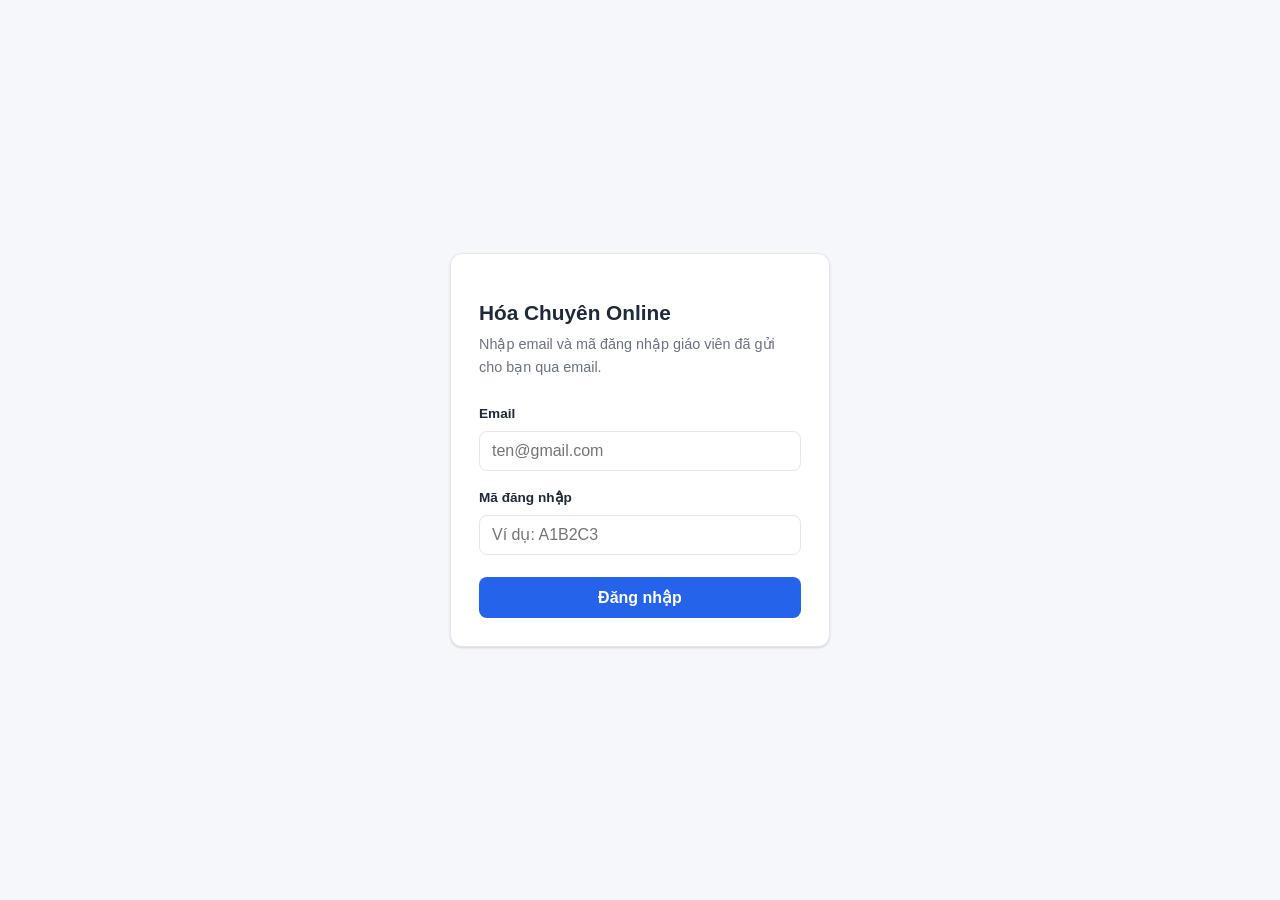
<file: index.html>
<!DOCTYPE html>
<html lang="vi">
<head>
<meta charset="UTF-8" />
<meta name="viewport" content="width=device-width, initial-scale=1.0" />
<title>Đăng nhập</title>
<link rel="stylesheet" href="css/style.css" />
</head>
<body>
  <div class="center-page">
    <div class="card login-card">
      <h1 id="site-title">Đăng nhập</h1>
      <p class="subtitle">Nhập email và mã đăng nhập giáo viên đã gửi cho bạn qua email.</p>

      <form id="login-form">
        <label for="email">Email</label>
        <input type="email" id="email" placeholder="ten@gmail.com" required />

        <label for="code">Mã đăng nhập</label>
        <input type="text" id="code" placeholder="Ví dụ: A1B2C3" required autocomplete="off" />

        <button type="submit" class="btn-primary" id="login-submit">Đăng nhập</button>

        <div class="error-msg" id="login-error"></div>
      </form>
    </div>
  </div>

  <script src="js/config.js"></script>
  <script src="js/auth.js"></script>
  <script>
    document.getElementById("site-title").textContent = SITE_NAME;
    document.title = SITE_NAME + " — Đăng nhập";
    initLoginForm();
  </script>
</body>
</html>
</file>
<file: css/style.css>
:root {
  --primary: #2563eb;
  --primary-dark: #1d4ed8;
  --bg: #f5f7fb;
  --card: #ffffff;
  --text: #1f2937;
  --muted: #6b7280;
  --border: #e5e7eb;
  --green: #16a34a;
  --green-bg: #f0fdf4;
  --amber: #b45309;
  --amber-bg: #fffbeb;
  --radius: 12px;
}

* { box-sizing: border-box; }

body {
  margin: 0;
  font-family: "Segoe UI", Roboto, Helvetica, Arial, sans-serif;
  background: var(--bg);
  color: var(--text);
  line-height: 1.6;
}

header.site-header {
  background: var(--card);
  border-bottom: 1px solid var(--border);
  padding: 14px 24px;
  display: flex;
  align-items: center;
  justify-content: space-between;
  position: sticky;
  top: 0;
  z-index: 10;
}

header.site-header .brand {
  font-weight: 700;
  font-size: 1.1rem;
  color: var(--primary-dark);
  text-decoration: none;
}

header.site-header .user-box {
  display: flex;
  align-items: center;
  gap: 12px;
  font-size: 0.9rem;
  color: var(--muted);
}

header.site-header button.logout {
  border: 1px solid var(--border);
  background: none;
  padding: 6px 12px;
  border-radius: 8px;
  cursor: pointer;
  color: var(--text);
  font-size: 0.85rem;
}
header.site-header button.logout:hover { background: #f3f4f6; }

.container {
  max-width: 860px;
  margin: 0 auto;
  padding: 32px 20px 80px;
}

.center-page {
  min-height: 100vh;
  display: flex;
  align-items: center;
  justify-content: center;
  padding: 20px;
}

.card {
  background: var(--card);
  border-radius: var(--radius);
  padding: 28px;
  box-shadow: 0 1px 3px rgba(0,0,0,0.06), 0 1px 2px rgba(0,0,0,0.08);
  border: 1px solid var(--border);
}

.login-card { width: 100%; max-width: 380px; }
.login-card h1 { font-size: 1.3rem; margin-bottom: 4px; }
.login-card p.subtitle { color: var(--muted); font-size: 0.9rem; margin-top: 0; margin-bottom: 24px; }

label { display: block; font-size: 0.85rem; font-weight: 600; margin-bottom: 6px; margin-top: 16px; }
input[type="text"], input[type="email"] {
  width: 100%;
  padding: 10px 12px;
  border: 1px solid var(--border);
  border-radius: 8px;
  font-size: 1rem;
}
input:focus { outline: 2px solid var(--primary); outline-offset: 1px; }

button.btn-primary {
  margin-top: 22px;
  width: 100%;
  background: var(--primary);
  color: white;
  border: none;
  padding: 11px;
  border-radius: 8px;
  font-size: 1rem;
  font-weight: 600;
  cursor: pointer;
}
button.btn-primary:hover { background: var(--primary-dark); }
button.btn-primary:disabled { opacity: 0.6; cursor: not-allowed; }

.error-msg {
  color: #b91c1c;
  background: #fef2f2;
  border: 1px solid #fecaca;
  padding: 8px 12px;
  border-radius: 8px;
  font-size: 0.85rem;
  margin-top: 14px;
  display: none;
}
.error-msg.show { display: block; }

h2.page-title { font-size: 1.5rem; margin-bottom: 4px; }
p.page-desc { color: var(--muted); margin-top: 0; }

.chapter-grid {
  display: grid;
  gap: 14px;
  margin-top: 24px;
}
.chapter-item {
  background: var(--card);
  border: 1px solid var(--border);
  border-radius: var(--radius);
  padding: 18px 20px;
  display: flex;
  justify-content: space-between;
  align-items: center;
  text-decoration: none;
  color: var(--text);
  transition: border-color .15s;
}
.chapter-item:hover { border-color: var(--primary); }
.chapter-item .ch-name { font-weight: 600; }
.chapter-item .ch-sub { color: var(--muted); font-size: 0.85rem; margin-top: 2px; }
.chapter-item .ch-arrow { color: var(--primary); font-size: 1.2rem; }

.section-block { margin-top: 40px; }
.section-title {
  display: flex;
  align-items: center;
  gap: 8px;
  font-size: 1.15rem;
  font-weight: 700;
  padding-bottom: 8px;
  border-bottom: 2px solid var(--primary);
  margin-bottom: 16px;
}
.section-title .tag {
  font-size: 0.7rem;
  background: var(--primary);
  color: white;
  padding: 2px 8px;
  border-radius: 999px;
  font-weight: 600;
}

.theory-content { background: var(--card); border: 1px solid var(--border); border-radius: var(--radius); padding: 20px 24px; }
.theory-content h3 { margin-top: 0; }
.theory-content ul { padding-left: 20px; }

.exercise {
  background: var(--card);
  border: 1px solid var(--border);
  border-radius: var(--radius);
  padding: 18px 20px;
  margin-bottom: 16px;
}
.exercise .ex-question { font-weight: 500; margin-bottom: 10px; }
.exercise .ex-question .ex-num { color: var(--primary); font-weight: 700; margin-right: 6px; }

.reveal-btn {
  background: #eef2ff;
  color: var(--primary-dark);
  border: 1px solid #c7d2fe;
  padding: 7px 14px;
  border-radius: 8px;
  font-size: 0.85rem;
  font-weight: 600;
  cursor: pointer;
}
.reveal-btn:hover { background: #e0e7ff; }

.answer-box {
  margin-top: 12px;
  background: var(--green-bg);
  border: 1px solid #bbf7d0;
  border-radius: 8px;
  padding: 12px 14px;
  font-size: 0.95rem;
  display: none;
}
.answer-box.show { display: block; }
.answer-box .answer-label { color: var(--green); font-weight: 700; font-size: 0.8rem; margin-bottom: 4px; }

.solution-box {
  margin-top: 12px;
  background: var(--amber-bg);
  border: 1px solid #fde68a;
  border-radius: 8px;
  padding: 12px 14px;
  font-size: 0.95rem;
  display: none;
}
.solution-box.show { display: block; }
.solution-box .sol-label { color: var(--amber); font-weight: 700; font-size: 0.8rem; margin-bottom: 4px; }

.notes-area {
  width: 100%;
  min-height: 90px;
  border: 1px solid var(--border);
  border-radius: 8px;
  padding: 10px 12px;
  font-family: inherit;
  font-size: 0.95rem;
  resize: vertical;
}
.notes-hint { color: var(--muted); font-size: 0.78rem; margin-top: 6px; }

.back-link { display: inline-block; margin-bottom: 16px; color: var(--primary-dark); text-decoration: none; font-size: 0.9rem; }
.back-link:hover { text-decoration: underline; }

.loading { text-align: center; color: var(--muted); padding: 60px 0; }

/* ---------- Báo lỗi nội dung ---------- */
.report-section {
  margin-top: 40px;
  padding-top: 20px;
  border-top: 1px dashed var(--border);
  text-align: center;
}
.report-link-btn {
  background: none;
  border: 1px solid var(--border);
  color: var(--muted);
  padding: 8px 16px;
  border-radius: 999px;
  font-size: 0.85rem;
  cursor: pointer;
}
.report-link-btn:hover { border-color: #b91c1c; color: #b91c1c; }

.modal-overlay {
  display: none;
  position: fixed;
  inset: 0;
  background: rgba(17, 24, 39, 0.5);
  z-index: 50;
  align-items: center;
  justify-content: center;
  padding: 20px;
}
.modal-overlay.show { display: flex; }
.modal-box {
  background: var(--card);
  border-radius: var(--radius);
  padding: 24px;
  width: 100%;
  max-width: 440px;
  box-shadow: 0 10px 30px rgba(0,0,0,0.2);
}
.modal-box h3 { margin: 0 0 4px; font-size: 1.1rem; }
.modal-sub { color: var(--muted); font-size: 0.85rem; margin: 0 0 14px; }
.modal-box textarea {
  width: 100%;
  border: 1px solid var(--border);
  border-radius: 8px;
  padding: 10px 12px;
  font-family: inherit;
  font-size: 0.95rem;
  resize: vertical;
}
.modal-msg { font-size: 0.85rem; margin-top: 10px; min-height: 1.2em; }
.modal-msg.error { color: #b91c1c; }
.modal-msg.ok { color: var(--green); }
.modal-actions {
  display: flex;
  justify-content: flex-end;
  gap: 10px;
  margin-top: 16px;
}
.btn-secondary {
  background: none;
  border: 1px solid var(--border);
  color: var(--text);
  padding: 10px 18px;
  border-radius: 8px;
  font-size: 0.95rem;
  cursor: pointer;
}
.btn-secondary:hover { background: #f3f4f6; }

/* ---------- Chặn bôi đen / kéo (drag) nội dung ---------- */
.content-area {
  user-select: none;
  -webkit-user-select: none;
  -moz-user-select: none;
}
.content-area img {
  -webkit-user-drag: none;
  user-drag: none;
  pointer-events: none; /* không kéo/click-giữ được ảnh */
}
/* Vẫn cho phép bôi đen/gõ bình thường trong các ô nhập liệu */
.content-area textarea,
.content-area input {
  user-select: text;
  -webkit-user-select: text;
  -moz-user-select: text;
}

/* ---------- Chặn in trang ---------- */
@media print {
  body * { display: none !important; }
  body::before {
    content: "Nội dung trang này không được phép in.";
    display: block !important;
    text-align: center;
    padding: 100px 20px;
    font-size: 1.2rem;
    font-family: sans-serif;
  }
}

/* ---------- Sidebar app layout ---------- */
.app-shell {
  display: flex;
  min-height: calc(100vh - 57px);
}

.sidebar {
  width: 300px;
  flex-shrink: 0;
  background: var(--card);
  border-right: 1px solid var(--border);
  padding: 16px 0 60px;
  overflow-y: auto;
  position: sticky;
  top: 57px; /* chiều cao header */
  height: calc(100vh - 57px);
  align-self: flex-start;
}
.sidebar-toggle {
  display: none;
}

.chuong-block { margin-bottom: 4px; }
.chuong-header {
  display: flex;
  align-items: center;
  gap: 10px;
  padding: 10px 16px;
  cursor: pointer;
  font-weight: 600;
  font-size: 0.92rem;
  user-select: none;
}
.chuong-header:hover { background: #f3f4f6; }
.chuong-header .chuong-icon { font-size: 1.05rem; }
.chuong-header .chuong-caret {
  margin-left: auto;
  color: var(--muted);
  font-size: 0.75rem;
  transition: transform .15s;
}
.chuong-block.collapsed .chuong-caret { transform: rotate(-90deg); }
.chuong-block.collapsed .chude-list { display: none; }

.chude-list { list-style: none; margin: 0; padding: 0 0 8px; }
.chude-list li { margin: 0; }
.chude-link {
  display: block;
  padding: 8px 16px 8px 44px;
  font-size: 0.87rem;
  color: var(--text);
  text-decoration: none;
  border-left: 3px solid transparent;
  cursor: pointer;
}
.chude-link:hover { background: #f3f4f6; }
.chude-link.active {
  background: #eef2ff;
  border-left-color: var(--primary);
  color: var(--primary-dark);
  font-weight: 600;
}

.content-area {
  flex: 1;
  min-width: 0;
  padding: 32px 36px 100px;
  max-width: 900px;
}

.welcome-box { padding: 40px 0; color: var(--muted); }
.welcome-box h2 { color: var(--text); }

.theory-content img, .exercise img { display: block; margin: 14px auto; border-radius: 8px; }
.theory-content table, .exercise table {
  border-collapse: collapse;
  width: 100%;
  margin: 14px 0;
  font-size: 0.92rem;
}
.theory-content table td, .theory-content table th,
.exercise table td, .exercise table th {
  border: 1px solid var(--border);
  padding: 8px 10px;
  text-align: left;
}
.theory-content table th { background: #f9fafb; }

.solution-box, .answer-box { margin-top: 12px; }
.solution-box p:first-child, .answer-box p:first-child { margin-top: 0; }

@media (max-width: 820px) {
  .app-shell { position: relative; }
  .sidebar {
    position: fixed;
    top: 57px;
    left: 0;
    bottom: 0;
    z-index: 20;
    transform: translateX(-100%);
    transition: transform .2s;
    box-shadow: 2px 0 12px rgba(0,0,0,0.15);
  }
  .sidebar.open { transform: translateX(0); }
  .sidebar-toggle {
    display: inline-flex;
    align-items: center;
    justify-content: center;
    border: 1px solid var(--border);
    background: none;
    border-radius: 8px;
    width: 34px;
    height: 34px;
    cursor: pointer;
    font-size: 1.1rem;
  }
  .content-area { padding: 24px 16px 100px; }
  .sidebar-overlay {
    display: none;
    position: fixed;
    inset: 57px 0 0 0;
    background: rgba(0,0,0,0.3);
    z-index: 15;
  }
  .sidebar-overlay.show { display: block; }
}
</file>
